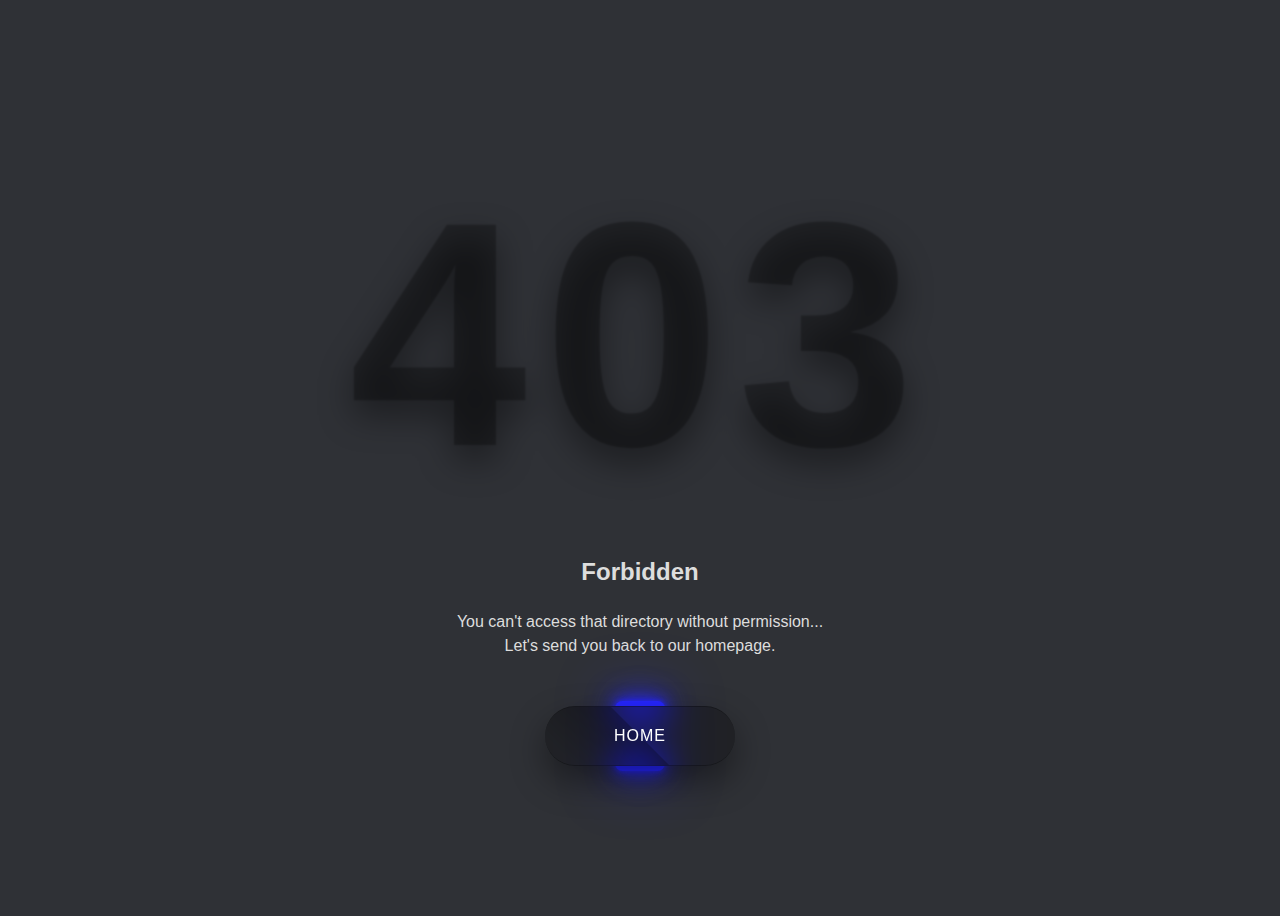
<file: 403/index.html>
<!DOCTYPE html>
<html lang="en" class="no-js">
<head>
    <meta charset="utf-8">
    <meta http-equiv="X-UA-Compatible" content="IE=edge">
    <meta name="viewport" content="width=device-width, initial-scale=1">
    <meta name="keywords" content="lambda development discord bot group developer developers">
    <meta name="description" content="Take the next step.">

    <title>Forbidden</title>
    <link rel="shortcut icon" href="../assets/images/logo.svg" type="image/x-icon">

    <!-- <link rel="stylesheet" href="style.css"> -->

    <meta name="og:title" content="Lambda Development">
    <meta name="og:description" content="Take the next step.">
    <meta name="og:type" content="website">
    <meta name="og:image" content="https://cdn.discordapp.com/attachments/905885763755995176/905886437264752700/logo_bg_blue_text.png">
    <meta name="og:image:secure_url" content="https://cdn.discordapp.com/attachments/905885763755995176/905886437264752700/logo_bg_blue_text.png">
    <meta name="og:image:type" content="image/png">
    <meta name="og:image:width" content="512px">
    <meta name="og:image:height" content="512px">
    <meta name="og:image:alt" content="Lambda Development">
    <meta name="og:color" content="#2726ff">

    <style>
        .btn-glass {
            position: relative;
            width: 190px;
            height: 60px;
            margin-top: 20px;
            margin-left: auto;
            margin-right: auto;
        }
        .btn-glass a {
            position: absolute;
            top: 0;
            left: 0;
            width: 100%;
            height: 100%;
            display: flex;
            justify-content: center;
            align-items: center;
            background: rgba(0, 0, 0, .3);
            box-shadow: 0 15px 35px rgba(0, 0, 0, .4);
            border-top: 1px solid rgba(0, 0, 0, .3);
            border-bottom: 1px solid rgba(0, 0, 0, .3);
            border-radius: 30px;
            color: #fff;
            z-index: 1;
            font-weight: 400;
            letter-spacing: 1px;
            overflow: hidden;
            transition: .5s;
            backdrop-filter: blur(15px);
        }
        .btn-glass:hover a {
            letter-spacing: 2.5px;
        }
        .btn-glass:focus a {
            letter-spacing: 2.5px;
        }
        .btn-glass a::before {
            content: "";
            position: absolute;
            top: 0;
            left: 0;
            width: 50%;
            height: 100%;
            background: linear-gradient(to left, rgba(0, 0, 0, .25), transparent);
            transform: skewX(45deg) translateX(0);
            transition: .5s;
        }
        .btn-glass:hover a::before {
            transform: skewX(45deg) translateX(200%);
        }
        .btn-glass:focus a::before {
            transform: skewX(45deg) translateX(200%);
        }
        .btn-glass::before {
            content: "";
            position: absolute;
            left: 50%;
            transform: translateX(-50%);
            bottom: -5px;
            width: 50px;
            height: 15px;
            background: #2626FF;
            border-radius: 10px;
            transition: .5s;
            transition-delay: 0s;
            box-shadow: 0 0 5px #2626FF, 0 0 15px #2626FF, 0 0 30px #2626FF, 0 0 60px #2626FF;
        }
        .btn-glass:hover::before {
            bottom: 0;
            height: 50%;
            width: 80%;
            border-radius: 30px;
            transition-delay: .5s;
        }
        .btn-glass:focus::before {
            bottom: 0;
            height: 50%;
            width: 80%;
            border-radius: 30px;
            transition-delay: .5s;
        }
        .btn-glass::after {
            content: "";
            position: absolute;
            left: 50%;
            transform: translateX(-50%);
            top: -5px;
            width: 50px;
            height: 15px;
            background: #2626FF;
            border-radius: 10px;
            transition: .5s;
            transition-delay: 0s;
            box-shadow: 0 0 5px #2626FF, 0 0 15px #2626FF, 0 0 30px #2626FF, 0 0 60px #2626FF;
        }
        .btn-glass:hover::after {
            top: 0;
            height: 50%;
            width: 80%;
            border-radius: 30px;
            transition-delay: .5s;
        }
        .btn-glass:focus::after {
            top: 0;
            height: 50%;
            width: 80%;
            border-radius: 30px;
            transition-delay: .5s;
        }

        * {
            box-sizing: border-box;
            transform-style: preserve-3d;
        }
        body {
            min-height: 100vh;
            display: flex;
            font-family: 'Roboto', sans-serif;
            flex-direction: column;
            align-items: center;
            justify-content: center;
            background: #2f3136;
            color: #ddd;
            perspective: 1200px;
            overflow: hidden;
        }

        p {
            font-weight: 100;
        }
        .info > p {
            margin-bottom: 3rem;
        }

        h1 {
            font-size: clamp(5rem, 40vmin, 20rem);
            width: 100%;
            text-align: center;
            font-weight: 700;
            font-family: 'Open Sans', sans-serif;
            margin: 0;
            margin-bottom: 1rem;
            letter-spacing: 1rem;
            transform: translate3d(0, 0, 0vmin);
            --x: calc(50% + (var(--x) * 0.5) * 1%);
            color: transparent;
            background-clip: text;
            -webkit-background-clip: text;
            text-shadow: 0 0 2px rgba(0, 0, 0, .3), 0 15px 35px rgba(0, 0, 0, .4);
            z-index: 1;
            overflow: hidden;
            backdrop-filter: blur(15px);
            transition: .5s;
            animation: h1 4s linear infinite;
        }
        @keyframes h1 {
            0% {
                color: transparent;
                text-shadow: 0 0 2px rgba(0, 0, 0, .3), 0 15px 35px rgba(0, 0, 0, .4);
            }
            50% {
                color: #aaa;
                text-shadow: 0 0 2px rgba(0, 0, 0, .3), 0 15px 35px rgba(82, 82, 82, 0.4);
            }
            100% {
                color: transparent;
                text-shadow: 0 0 2px rgba(0, 0, 0, .3), 0 15px 35px rgba(0, 0, 0, .4);
            }
        }
        .info {
            align-items: center !important;
            justify-content: center !important;
            text-align: center;
            line-height: 1.5;
            max-width: clamp(16rem, 90vmin, 25rem);
        }

        a {
            text-transform: uppercase;
            text-decoration: none;
        }

    </style>
</head>
<body>
    <h1>403</h1>

    <div class="info">
        <h2>Forbidden</h2>
        <p>You can't access that directory without permission... Let's send you back to our homepage.</p>

        <div class="btn-glass" style="--clr:#2626FF;">
            <a href="../">
                <span>Home</span>
            </a>
        </div>
    </div>
</body>
</html>
</file>
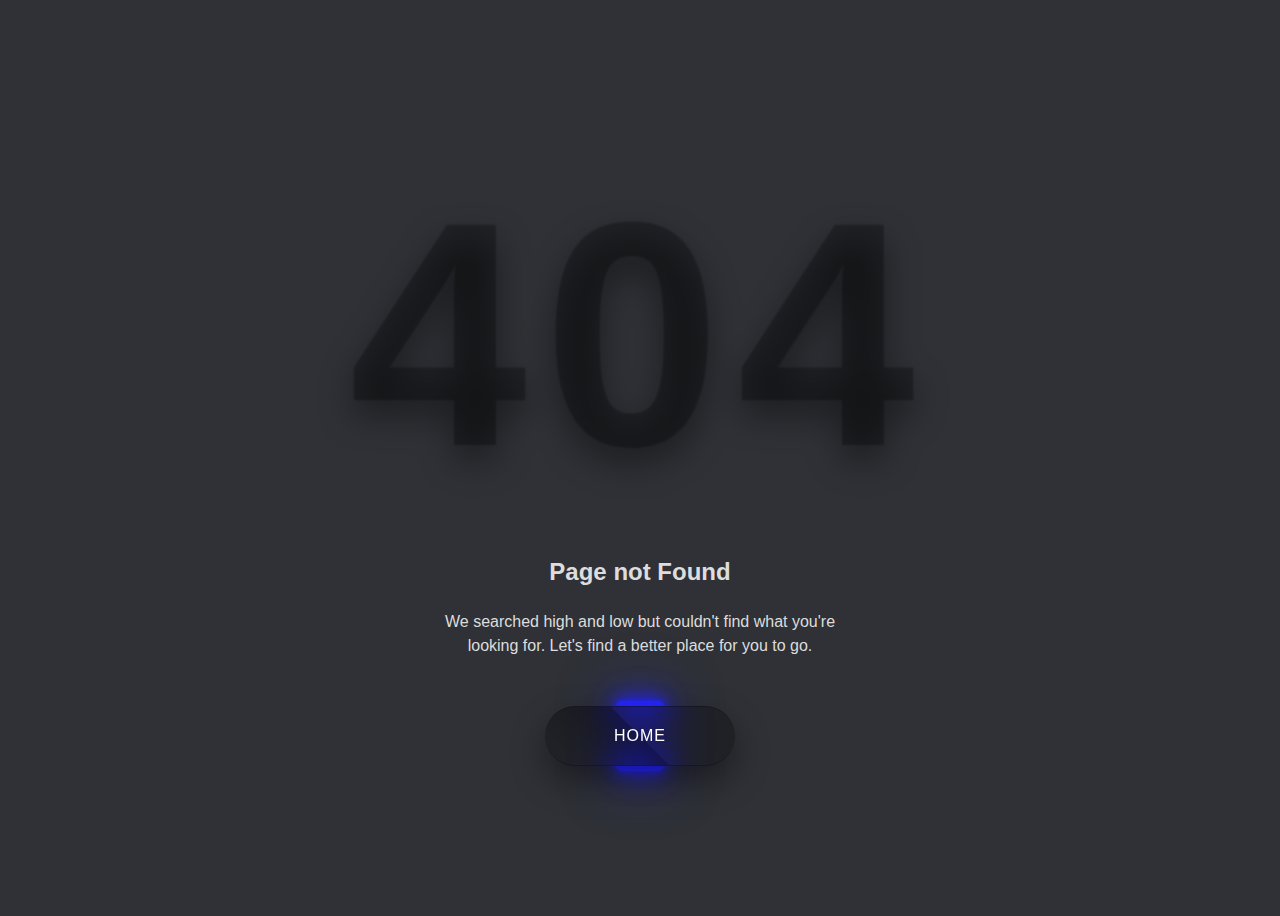
<file: 404/index.html>
<!DOCTYPE html>
<html lang="en" class="no-js">
<head>
    <meta charset="utf-8">
    <meta http-equiv="X-UA-Compatible" content="IE=edge">
    <meta name="viewport" content="width=device-width, initial-scale=1">
    <meta name="keywords" content="lambda development discord bot group developer developers">
    <meta name="description" content="Take the next step.">

    <title>Page Not Found</title>
    <link rel="shortcut icon" href="../assets/images/logo.svg" type="image/x-icon">

    <!-- <link rel="stylesheet" href="style.css"> -->

    <meta name="og:title" content="Lambda Development">
    <meta name="og:description" content="Take the next step.">
    <meta name="og:type" content="website">
    <meta name="og:image" content="https://cdn.discordapp.com/attachments/905885763755995176/905886437264752700/logo_bg_blue_text.png">
    <meta name="og:image:secure_url" content="https://cdn.discordapp.com/attachments/905885763755995176/905886437264752700/logo_bg_blue_text.png">
    <meta name="og:image:type" content="image/png">
    <meta name="og:image:width" content="512px">
    <meta name="og:image:height" content="512px">
    <meta name="og:image:alt" content="Lambda Development">
    <meta name="og:color" content="#2726ff">

    <style>
        .btn-glass {
            position: relative;
            width: 190px;
            height: 60px;
            margin-top: 20px;
            margin-left: auto;
            margin-right: auto;
        }
        .btn-glass a {
            position: absolute;
            top: 0;
            left: 0;
            width: 100%;
            height: 100%;
            display: flex;
            justify-content: center;
            align-items: center;
            background: rgba(0, 0, 0, .3);
            box-shadow: 0 15px 35px rgba(0, 0, 0, .4);
            border-top: 1px solid rgba(0, 0, 0, .3);
            border-bottom: 1px solid rgba(0, 0, 0, .3);
            border-radius: 30px;
            color: #fff;
            z-index: 1;
            font-weight: 400;
            letter-spacing: 1px;
            overflow: hidden;
            transition: .5s;
            backdrop-filter: blur(15px);
        }
        .btn-glass:hover a {
            letter-spacing: 2.5px;
        }
        .btn-glass:focus a {
            letter-spacing: 2.5px;
        }
        .btn-glass a::before {
            content: "";
            position: absolute;
            top: 0;
            left: 0;
            width: 50%;
            height: 100%;
            background: linear-gradient(to left, rgba(0, 0, 0, .25), transparent);
            transform: skewX(45deg) translateX(0);
            transition: .5s;
        }
        .btn-glass:hover a::before {
            transform: skewX(45deg) translateX(200%);
        }
        .btn-glass:focus a::before {
            transform: skewX(45deg) translateX(200%);
        }
        .btn-glass::before {
            content: "";
            position: absolute;
            left: 50%;
            transform: translateX(-50%);
            bottom: -5px;
            width: 50px;
            height: 15px;
            background: #2626FF;
            border-radius: 10px;
            transition: .5s;
            transition-delay: 0s;
            box-shadow: 0 0 5px #2626FF, 0 0 15px #2626FF, 0 0 30px #2626FF, 0 0 60px #2626FF;
        }
        .btn-glass:hover::before {
            bottom: 0;
            height: 50%;
            width: 80%;
            border-radius: 30px;
            transition-delay: .5s;
        }
        .btn-glass:focus::before {
            bottom: 0;
            height: 50%;
            width: 80%;
            border-radius: 30px;
            transition-delay: .5s;
        }
        .btn-glass::after {
            content: "";
            position: absolute;
            left: 50%;
            transform: translateX(-50%);
            top: -5px;
            width: 50px;
            height: 15px;
            background: #2626FF;
            border-radius: 10px;
            transition: .5s;
            transition-delay: 0s;
            box-shadow: 0 0 5px #2626FF, 0 0 15px #2626FF, 0 0 30px #2626FF, 0 0 60px #2626FF;
        }
        .btn-glass:hover::after {
            top: 0;
            height: 50%;
            width: 80%;
            border-radius: 30px;
            transition-delay: .5s;
        }
        .btn-glass:focus::after {
            top: 0;
            height: 50%;
            width: 80%;
            border-radius: 30px;
            transition-delay: .5s;
        }

        * {
            box-sizing: border-box;
            transform-style: preserve-3d;
        }
        body {
            min-height: 100vh;
            display: flex;
            font-family: 'Roboto', sans-serif;
            flex-direction: column;
            align-items: center;
            justify-content: center;
            background: #2f3136;
            color: #ddd;
            perspective: 1200px;
            overflow: hidden;
        }

        p {
            font-weight: 100;
        }
        .info > p {
            margin-bottom: 3rem;
        }

        h1 {
            font-size: clamp(5rem, 40vmin, 20rem);
            width: 100%;
            text-align: center;
            font-weight: 700;
            font-family: 'Open Sans', sans-serif;
            margin: 0;
            margin-bottom: 1rem;
            letter-spacing: 1rem;
            transform: translate3d(0, 0, 0vmin);
            --x: calc(50% + (var(--x) * 0.5) * 1%);
            color: transparent;
            background-clip: text;
            -webkit-background-clip: text;
            text-shadow: 0 0 2px rgba(0, 0, 0, .3), 0 15px 35px rgba(0, 0, 0, .4);
            z-index: 1;
            overflow: hidden;
            backdrop-filter: blur(15px);
            transition: .5s;
            animation: h1 4s linear infinite;
        }
        @keyframes h1 {
            0% {
                color: transparent;
                text-shadow: 0 0 2px rgba(0, 0, 0, .3), 0 15px 35px rgba(0, 0, 0, .4);
            }
            50% {
                color: #aaa;
                text-shadow: 0 0 2px rgba(0, 0, 0, .3), 0 15px 35px rgba(82, 82, 82, 0.4);
            }
            100% {
                color: transparent;
                text-shadow: 0 0 2px rgba(0, 0, 0, .3), 0 15px 35px rgba(0, 0, 0, .4);
            }
        }
        .info {
            align-items: center !important;
            justify-content: center !important;
            text-align: center;
            line-height: 1.5;
            max-width: clamp(16rem, 90vmin, 25rem);
        }

        a {
            text-transform: uppercase;
            text-decoration: none;
        }

    </style>
</head>
<body>
    <h1>404</h1>

    <div class="info">
        <h2>Page not Found</h2>
        <p>We searched high and low but couldn't find what you're looking for. Let's find a better place for you to go.</p>

        <div class="btn-glass" style="--clr:#2626FF;">
            <a href="../">
                <span>Home</span>
            </a>
        </div>
    </div>
</body>
</html>
</file>
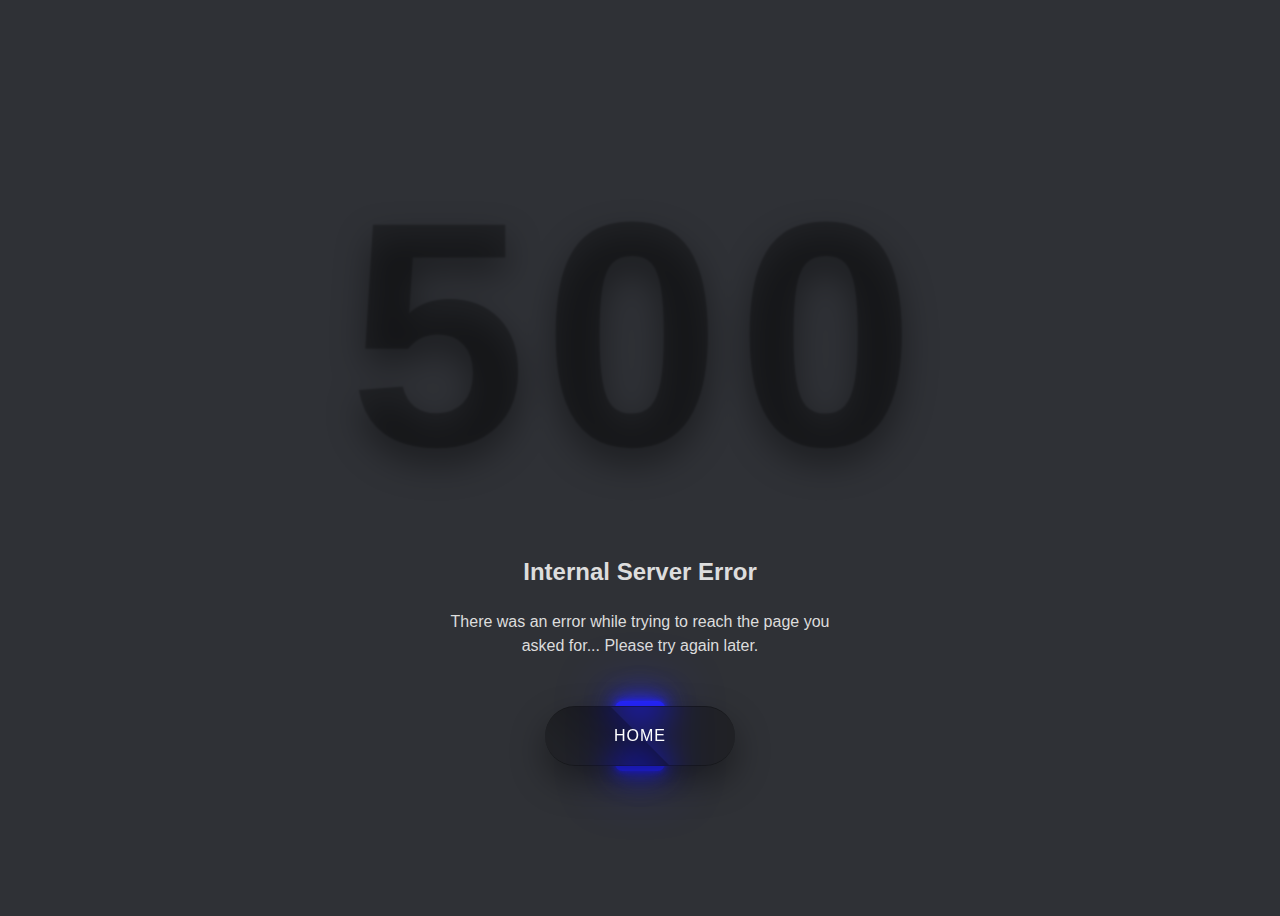
<file: 500/index.html>
<!DOCTYPE html>
<html lang="en" class="no-js">
<head>
    <meta charset="utf-8">
    <meta http-equiv="X-UA-Compatible" content="IE=edge">
    <meta name="viewport" content="width=device-width, initial-scale=1">
    <meta name="keywords" content="lambda development discord bot group developer developers">
    <meta name="description" content="Take the next step.">

    <title>Internal Server Error</title>
    <link rel="shortcut icon" href="../assets/images/logo.svg" type="image/x-icon">

    <!-- <link rel="stylesheet" href="style.css"> -->

    <meta name="og:title" content="Lambda Development">
    <meta name="og:description" content="Take the next step.">
    <meta name="og:type" content="website">
    <meta name="og:image" content="https://cdn.discordapp.com/attachments/905885763755995176/905886437264752700/logo_bg_blue_text.png">
    <meta name="og:image:secure_url" content="https://cdn.discordapp.com/attachments/905885763755995176/905886437264752700/logo_bg_blue_text.png">
    <meta name="og:image:type" content="image/png">
    <meta name="og:image:width" content="512px">
    <meta name="og:image:height" content="512px">
    <meta name="og:image:alt" content="Lambda Development">
    <meta name="og:color" content="#2726ff">

    <style>
        .btn-glass {
            position: relative;
            width: 190px;
            height: 60px;
            margin-top: 20px;
            margin-left: auto;
            margin-right: auto;
        }
        .btn-glass a {
            position: absolute;
            top: 0;
            left: 0;
            width: 100%;
            height: 100%;
            display: flex;
            justify-content: center;
            align-items: center;
            background: rgba(0, 0, 0, .3);
            box-shadow: 0 15px 35px rgba(0, 0, 0, .4);
            border-top: 1px solid rgba(0, 0, 0, .3);
            border-bottom: 1px solid rgba(0, 0, 0, .3);
            border-radius: 30px;
            color: #fff;
            z-index: 1;
            font-weight: 400;
            letter-spacing: 1px;
            overflow: hidden;
            transition: .5s;
            backdrop-filter: blur(15px);
        }
        .btn-glass:hover a {
            letter-spacing: 2.5px;
        }
        .btn-glass:focus a {
            letter-spacing: 2.5px;
        }
        .btn-glass a::before {
            content: "";
            position: absolute;
            top: 0;
            left: 0;
            width: 50%;
            height: 100%;
            background: linear-gradient(to left, rgba(0, 0, 0, .25), transparent);
            transform: skewX(45deg) translateX(0);
            transition: .5s;
        }
        .btn-glass:hover a::before {
            transform: skewX(45deg) translateX(200%);
        }
        .btn-glass:focus a::before {
            transform: skewX(45deg) translateX(200%);
        }
        .btn-glass::before {
            content: "";
            position: absolute;
            left: 50%;
            transform: translateX(-50%);
            bottom: -5px;
            width: 50px;
            height: 15px;
            background: #2626FF;
            border-radius: 10px;
            transition: .5s;
            transition-delay: 0s;
            box-shadow: 0 0 5px #2626FF, 0 0 15px #2626FF, 0 0 30px #2626FF, 0 0 60px #2626FF;
        }
        .btn-glass:hover::before {
            bottom: 0;
            height: 50%;
            width: 80%;
            border-radius: 30px;
            transition-delay: .5s;
        }
        .btn-glass:focus::before {
            bottom: 0;
            height: 50%;
            width: 80%;
            border-radius: 30px;
            transition-delay: .5s;
        }
        .btn-glass::after {
            content: "";
            position: absolute;
            left: 50%;
            transform: translateX(-50%);
            top: -5px;
            width: 50px;
            height: 15px;
            background: #2626FF;
            border-radius: 10px;
            transition: .5s;
            transition-delay: 0s;
            box-shadow: 0 0 5px #2626FF, 0 0 15px #2626FF, 0 0 30px #2626FF, 0 0 60px #2626FF;
        }
        .btn-glass:hover::after {
            top: 0;
            height: 50%;
            width: 80%;
            border-radius: 30px;
            transition-delay: .5s;
        }
        .btn-glass:focus::after {
            top: 0;
            height: 50%;
            width: 80%;
            border-radius: 30px;
            transition-delay: .5s;
        }

        * {
            box-sizing: border-box;
            transform-style: preserve-3d;
        }
        body {
            min-height: 100vh;
            display: flex;
            font-family: 'Roboto', sans-serif;
            flex-direction: column;
            align-items: center;
            justify-content: center;
            background: #2f3136;
            color: #ddd;
            perspective: 1200px;
            overflow: hidden;
        }

        p {
            font-weight: 100;
        }
        .info > p {
            margin-bottom: 3rem;
        }

        h1 {
            font-size: clamp(5rem, 40vmin, 20rem);
            width: 100%;
            text-align: center;
            font-weight: 700;
            font-family: 'Open Sans', sans-serif;
            margin: 0;
            margin-bottom: 1rem;
            letter-spacing: 1rem;
            transform: translate3d(0, 0, 0vmin);
            --x: calc(50% + (var(--x) * 0.5) * 1%);
            color: transparent;
            background-clip: text;
            -webkit-background-clip: text;
            text-shadow: 0 0 2px rgba(0, 0, 0, .3), 0 15px 35px rgba(0, 0, 0, .4);
            z-index: 1;
            overflow: hidden;
            backdrop-filter: blur(15px);
            transition: .5s;
            animation: h1 4s linear infinite;
        }
        @keyframes h1 {
            0% {
                color: transparent;
                text-shadow: 0 0 2px rgba(0, 0, 0, .3), 0 15px 35px rgba(0, 0, 0, .4);
            }
            50% {
                color: #aaa;
                text-shadow: 0 0 2px rgba(0, 0, 0, .3), 0 15px 35px rgba(82, 82, 82, 0.4);
            }
            100% {
                color: transparent;
                text-shadow: 0 0 2px rgba(0, 0, 0, .3), 0 15px 35px rgba(0, 0, 0, .4);
            }
        }
        .info {
            align-items: center !important;
            justify-content: center !important;
            text-align: center;
            line-height: 1.5;
            max-width: clamp(16rem, 90vmin, 25rem);
        }

        a {
            text-transform: uppercase;
            text-decoration: none;
        }

    </style>
</head>
<body>
    <h1>500</h1>

    <div class="info">
        <h2>Internal Server Error</h2>
        <p>There was an error while trying to reach the page you asked for... Please try again later.</p>

        <div class="btn-glass" style="--clr:#2626FF;">
            <a href="../">
                <span>Home</span>
            </a>
        </div>
    </div>
</body>
</html>
</file>
